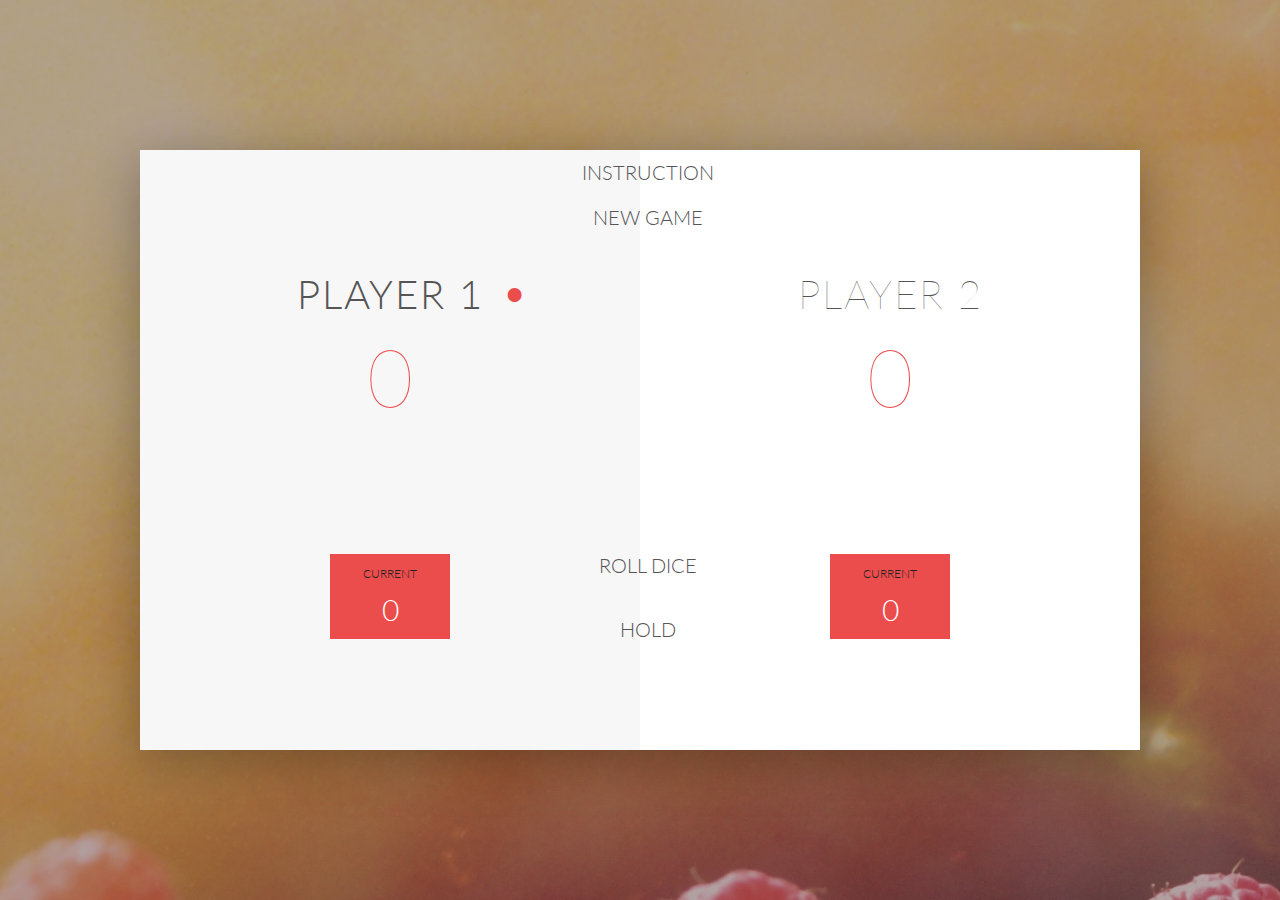
<file: app/index.html>
<!DOCTYPE html>
<html lang="en">
    <head>
        <meta charset="UTF-8">
        <link href="https://fonts.googleapis.com/css?family=Lato:100,300,600" rel="stylesheet" type="text/css">
        <link href="https://code.ionicframework.com/ionicons/2.0.1/css/ionicons.min.css" rel="stylesheet" type="text/css">
        <link type="text/css" rel="stylesheet" href="style.css">
        <link rel="shortcut icon" type="image/x-icon" href="favicon.ico">
        
        <title>Dice Game</title>
    </head>

    <body>
        <div class="wrapper clearfix">
            <div class="player-0-panel active">
                <div class="player-name" id="name-0">Player 1</div>
                <div class="player-score" id="score-0">43</div>
                <div class="player-current-box">
                    <div class="player-current-label">Current</div>
                    <div class="player-current-score" id="current-0">11</div>
                </div>
            </div>
            
            <div class="player-1-panel">
                <div class="player-name" id="name-1">Player 2</div>
                <div class="player-score" id="score-1">72</div>
                <div class="player-current-box">
                    <div class="player-current-label">Current</div>
                    <div class="player-current-score" id="current-1">0</div>
                </div>
            </div>
            
            <div class="popup" id="popup-1">
                <div class="overlay"></div>
                <div class="content">
                    <div class="close-btn" onclick="togglePopup()">&times;</div>
                        <h1>Instruction</h1>
                        <br>
                        <p>
                            <b>How to play Dice Game?</b><br><br>
                            1. The game is played by two players and whoever collects 100 points first wins.<br>
                            2. If the dice lands 1, it moves to the next player.<br>
                            3. The <strong>ROLL DICE</strong> button rolls the dice.<br>
                            4. The <strong>HOLD</strong> button saves the dice
                        </p>
                </div>    
            </div>

            <button class="btn-new"><i class="ion-ios-plus-outline"></i>New game</button>
            <button class="btn-roll"><i class="ion-ios-loop"></i>Roll dice</button>
            <button class="btn-hold"><i class="ion-ios-download-outline"></i>Hold</button>
            <button class="btn-inst" onclick="togglePopup()"><i class="ion-ios-paper-outline"></i>Instruction</button>
            
            <img src="dice-5.png" alt="Dice" class="dice">
        </div>
        
        <script src="app.js"></script>
    </body>
</html>
</file>
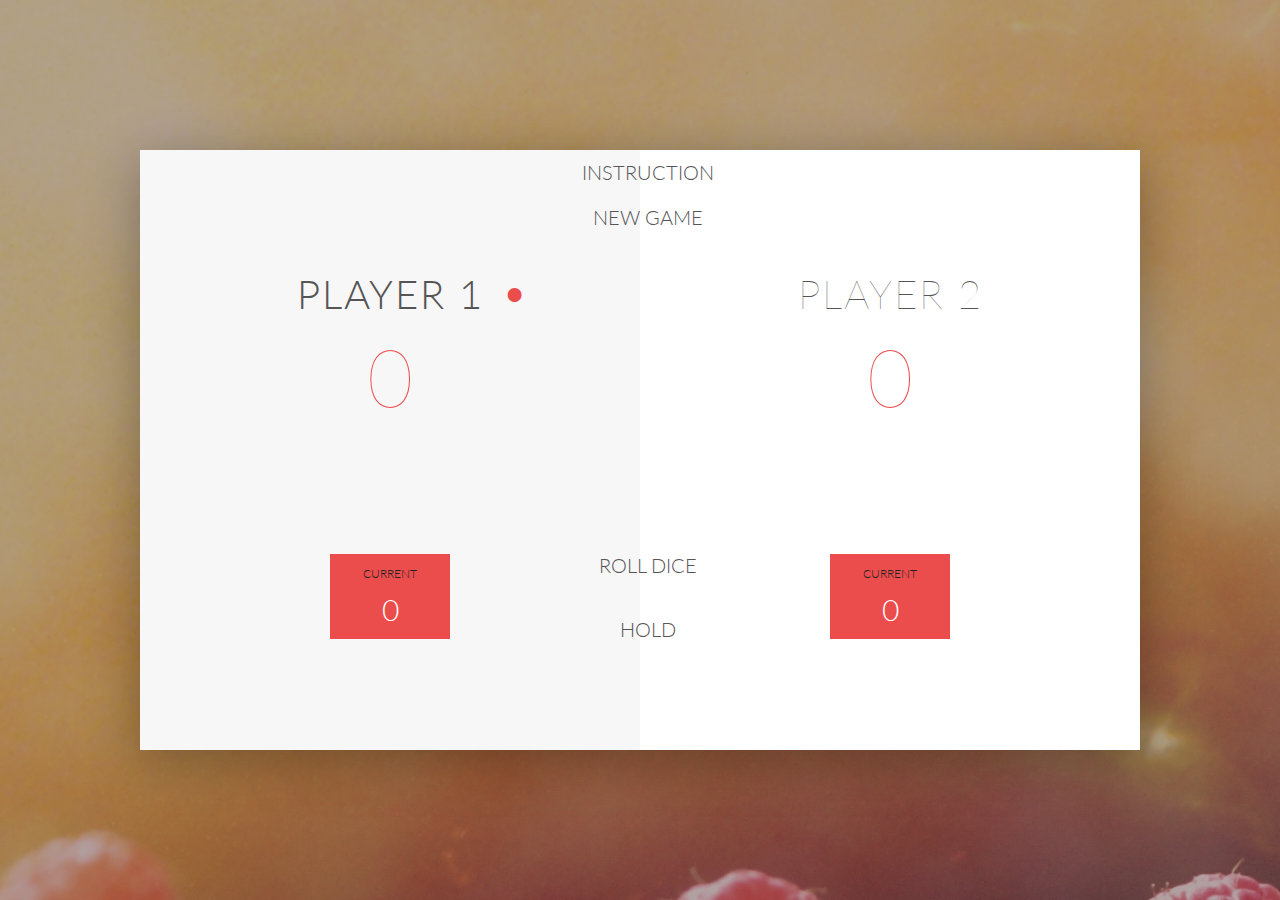
<file: dice-game/index.html>
<!DOCTYPE html>
<html lang="en">
    <head>
        <meta charset="UTF-8">
        <link href="https://fonts.googleapis.com/css?family=Lato:100,300,600" rel="stylesheet" type="text/css">
        <link href="http://code.ionicframework.com/ionicons/2.0.1/css/ionicons.min.css" rel="stylesheet" type="text/css">
        <link type="text/css" rel="stylesheet" href="style.css">
        <link rel="shortcut icon" type="image/x-icon" href="favicon.ico">
        
        <title>Dice Game</title>
    </head>

    <body>
        <div class="wrapper clearfix">
            <div class="player-0-panel active">
                <div class="player-name" id="name-0">Player 1</div>
                <div class="player-score" id="score-0">43</div>
                <div class="player-current-box">
                    <div class="player-current-label">Current</div>
                    <div class="player-current-score" id="current-0">11</div>
                </div>
            </div>
            
            <div class="player-1-panel">
                <div class="player-name" id="name-1">Player 2</div>
                <div class="player-score" id="score-1">72</div>
                <div class="player-current-box">
                    <div class="player-current-label">Current</div>
                    <div class="player-current-score" id="current-1">0</div>
                </div>
            </div>
            
            <div class="popup" id="popup-1">
                <div class="overlay"></div>
                <div class="content">
                    <div class="close-btn" onclick="togglePopup()">&times;</div>
                        <h1>Instruction</h1>
                        <br>
                        <p>
                            <b>How to play Dice Game?</b><br><br>
                            1. The game is played by two players and whoever collects 100 points first wins.<br>
                            2. If the dice lands 1, it moves to the next player.<br>
                            3. The <strong>ROLL DICE</strong> button rolls the dice.<br>
                            4. The <strong>HOLD</strong> button saves the dice
                        </p>
                </div>    
            </div>

            <button class="btn-new"><i class="ion-ios-plus-outline"></i>New game</button>
            <button class="btn-roll"><i class="ion-ios-loop"></i>Roll dice</button>
            <button class="btn-hold"><i class="ion-ios-download-outline"></i>Hold</button>
            <button class="btn-inst" onclick="togglePopup()"><i class="ion-ios-paper-outline"></i>Instruction</button>
            
            <img src="dice-5.png" alt="Dice" class="dice">
        </div>
        
        <script src="app.js"></script>
    </body>
</html>
</file>
<file: app/style.css>
/**********************************************
*** ЕРӨНХИЙ
**********************************************/
* {
    margin: 0;
    padding: 0;
    box-sizing: border-box;
    
}

.clearfix::after {
    content: "";
    display: table;
    clear: both;
}

body {
    background-image: linear-gradient(rgba(62, 20, 20, 0.4), rgba(62, 20, 20, 0.4)), url(back.jpg);
    background-size: cover;
    background-position: center;
    font-family: Lato;
    font-weight: 300;
    position: relative;
    height: 100vh;
    color: #555;
}

.wrapper {
    width: 1000px;
    position: absolute;
    top: 50%;
    left: 50%;
    transform: translate(-50%, -50%);
    background-color: #fff;
    box-shadow: 0px 10px 50px rgba(0, 0, 0, 0.3);
    overflow: hidden;
}

.player-0-panel,
.player-1-panel {
    width: 50%;
    float: left;
    height: 600px;
    padding: 100px;
}



/**********************************************
*** ТОГЛОГЧИД
**********************************************/

.player-name {
    font-size: 40px;
    text-align: center;
    text-transform: uppercase;
    letter-spacing: 2px;
    font-weight: 100;
    margin-top: 20px;
    margin-bottom: 10px;
    position: relative;
}

.player-score {
    text-align: center;
    font-size: 80px;
    font-weight: 100;
    color: #EB4D4D;
    margin-bottom: 130px;
}

.active { background-color: #f7f7f7; }
.active .player-name { font-weight: 300; }

.active .player-name::after {
    content: "\2022";
    font-size: 47px;
    position: absolute;
    color: #EB4D4D;
    top: -7px;
    right: 10px;
    
}

.player-current-box {
    background-color: #EB4D4D;
    color: #fff;
    width: 40%;
    margin: 0 auto;
    padding: 12px;
    text-align: center;
}

.player-current-label {
    text-transform: uppercase;
    margin-bottom: 10px;
    font-size: 12px;
    color: #222;
}

.player-current-score {
    font-size: 30px;
}

button {
    position: absolute;
    width: 200px;
    left: 50%;
    transform: translateX(-50%);
    color: #555;
    background: none;
    border: none;
    font-family: Lato;
    font-size: 20px;
    text-transform: uppercase;
    cursor: pointer;
    font-weight: 300;
    transition: background-color 0.3s, color 0.3s;
}

button:hover { font-weight: 600; }
button:hover i { margin-right: 20px; }

button:focus {
    outline: none;
}

i {
    color: #EB4D4D;
    display: inline-block;
    margin-right: 15px;
    font-size: 32px;
    line-height: 1;
    vertical-align: text-top;
    margin-top: -4px;
    transition: margin 0.3s;
}

.btn-new { top: 55px;}
.btn-roll { top: 403px;}
.btn-hold { top: 467px;}
.btn-inst { top: 10px }

.popup .overlay {
    position: fixed;
    top: 0px;
    left: 0px;
    width: 100vw;
    height: 100vh;
    background: rgba(0, 0, 0, 0.7);
    z-index: 1;
    display: none;
}

.popup .content {
    position: absolute;
    top: 50%;
    left: 50%;
    transform: translate(-50%, -50%) scale(0);
    background: #fff;
    width: 450px;
    height: 220px;
    z-index: 2;
    padding: 20px;
    box-sizing: border-box;
}

.popup .content h1 {
    text-align: center;
}


.popup .close-btn {
    cursor: pointer;
    position: absolute;
    right: 20px;
    top: 20px;
    width: 30px;
    height: 30px;
    background: #EB4D4D;
    color: #fff;
    font-size: 25px;
    font-weight: 600;
    line-height: 30px;
    text-align: center;
    border-radius: 50%;
}

.popup .active .overlay {
    display: block;
}

.popup.active .content {
    transition: all 300ms ease-in-out;
    transform: translate(-50%, -50%) scale(1.0);
}

.dice {
    position: absolute;
    left: 50%;
    top: 178px;
    transform: translateX(-50%);
    height: 100px;
    box-shadow: 0px 10px 60px rgba(0, 0, 0, 0.10);
}

.winner { background-color: #f7f7f7; }
.winner .player-name { font-weight: 300; color: #EB4D4D; }
</file>
<file: dice-game/style.css>
/**********************************************
*** ЕРӨНХИЙ
**********************************************/
* {
    margin: 0;
    padding: 0;
    box-sizing: border-box;
    
}

.clearfix::after {
    content: "";
    display: table;
    clear: both;
}

body {
    background-image: linear-gradient(rgba(62, 20, 20, 0.4), rgba(62, 20, 20, 0.4)), url(back.jpg);
    background-size: cover;
    background-position: center;
    font-family: Lato;
    font-weight: 300;
    position: relative;
    height: 100vh;
    color: #555;
}

.wrapper {
    width: 1000px;
    position: absolute;
    top: 50%;
    left: 50%;
    transform: translate(-50%, -50%);
    background-color: #fff;
    box-shadow: 0px 10px 50px rgba(0, 0, 0, 0.3);
    overflow: hidden;
}

.player-0-panel,
.player-1-panel {
    width: 50%;
    float: left;
    height: 600px;
    padding: 100px;
}



/**********************************************
*** ТОГЛОГЧИД
**********************************************/

.player-name {
    font-size: 40px;
    text-align: center;
    text-transform: uppercase;
    letter-spacing: 2px;
    font-weight: 100;
    margin-top: 20px;
    margin-bottom: 10px;
    position: relative;
}

.player-score {
    text-align: center;
    font-size: 80px;
    font-weight: 100;
    color: #EB4D4D;
    margin-bottom: 130px;
}

.active { background-color: #f7f7f7; }
.active .player-name { font-weight: 300; }

.active .player-name::after {
    content: "\2022";
    font-size: 47px;
    position: absolute;
    color: #EB4D4D;
    top: -7px;
    right: 10px;
    
}

.player-current-box {
    background-color: #EB4D4D;
    color: #fff;
    width: 40%;
    margin: 0 auto;
    padding: 12px;
    text-align: center;
}

.player-current-label {
    text-transform: uppercase;
    margin-bottom: 10px;
    font-size: 12px;
    color: #222;
}

.player-current-score {
    font-size: 30px;
}

button {
    position: absolute;
    width: 200px;
    left: 50%;
    transform: translateX(-50%);
    color: #555;
    background: none;
    border: none;
    font-family: Lato;
    font-size: 20px;
    text-transform: uppercase;
    cursor: pointer;
    font-weight: 300;
    transition: background-color 0.3s, color 0.3s;
}

button:hover { font-weight: 600; }
button:hover i { margin-right: 20px; }

button:focus {
    outline: none;
}

i {
    color: #EB4D4D;
    display: inline-block;
    margin-right: 15px;
    font-size: 32px;
    line-height: 1;
    vertical-align: text-top;
    margin-top: -4px;
    transition: margin 0.3s;
}

.btn-new { top: 55px;}
.btn-roll { top: 403px;}
.btn-hold { top: 467px;}
.btn-inst { top: 10px }

.popup .overlay {
    position: fixed;
    top: 0px;
    left: 0px;
    width: 100vw;
    height: 100vh;
    background: rgba(0, 0, 0, 0.7);
    z-index: 1;
    display: none;
}

.popup .content {
    position: absolute;
    top: 50%;
    left: 50%;
    transform: translate(-50%, -50%) scale(0);
    background: #fff;
    width: 450px;
    height: 220px;
    z-index: 2;
    padding: 20px;
    box-sizing: border-box;
}

.popup .content h1 {
    text-align: center;
}


.popup .close-btn {
    cursor: pointer;
    position: absolute;
    right: 20px;
    top: 20px;
    width: 30px;
    height: 30px;
    background: #EB4D4D;
    color: #fff;
    font-size: 25px;
    font-weight: 600;
    line-height: 30px;
    text-align: center;
    border-radius: 50%;
}

.popup .active .overlay {
    display: block;
}

.popup.active .content {
    transition: all 300ms ease-in-out;
    transform: translate(-50%, -50%) scale(1.0);
}

.dice {
    position: absolute;
    left: 50%;
    top: 178px;
    transform: translateX(-50%);
    height: 100px;
    box-shadow: 0px 10px 60px rgba(0, 0, 0, 0.10);
}

.winner { background-color: #f7f7f7; }
.winner .player-name { font-weight: 300; color: #EB4D4D; }
</file>
